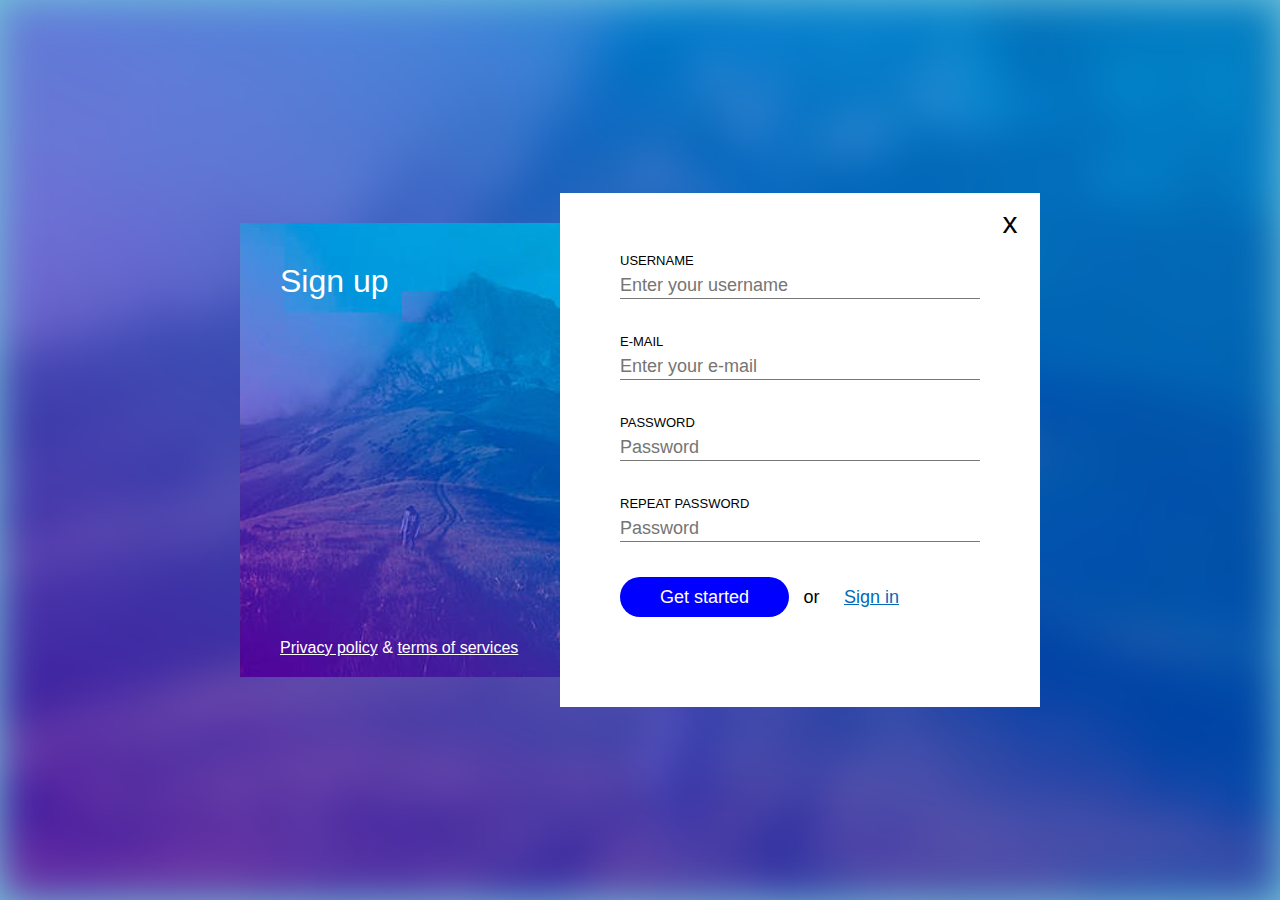
<file: index.html>
<!DOCTYPE html>
<html lang="en">
<head>
    <meta charset="UTF-8">
    <meta name="viewport" content="width=device-width, initial-scale=1.0">
    <title>Sign up</title>
    <!--reset-->
    <link rel="stylesheet" href="./css/reset.css">
    <!--components-->
    <link rel="stylesheet" href="./css/button.css">
    <link rel="stylesheet" href="./css/form.css">
    <!--custom-->
    <link rel="stylesheet" href="./css/custom.css">
</head>
<body>
    <div class="background"></div>
    <main class="container">
        <div class="left-column">
            <h1 class="page-title">Sign up</h1>
            <footer class="bottom-links">
                <a class="link" href="#">Privacy policy</a>
                <span class="text">&amp;</span>
                <a class="link" href="#">terms of services</a>
            </footer>
        </div>
        <div class="right-column">
            <div class="close">x</div>
            <form clas="form">
                <div class="form-row">
                    <label class="label" for="username">Username</label>
                    <input class="input" id="username" type="text" placeholder="Enter your username">
                </div>
                <div class="form-row">
                    <label class="label" for="e-mail">E-mail</label>
                    <input class="input" type="email" placeholder="Enter your e-mail">
                </div>
                <div class="form-row">
                    <label class="label" for="password">Password</label>
                    <input class="input" id="password" type="password" placeholder="Password">
                </div>
                <div class="form-row">
                    <label class="label" for="rpassword">Repeat password</label>
                    <input class="input" id="rpassword" type="password" placeholder="Password">
                </div>
                <div class="form-row">
                    <div class="btn">Get started</div>
                    <span class="text">or</span>
                    <a class="link" href="./login/">Sign in</a>
                </div>
            </form>
        </div>
    </main>
</body>
</html>
</file>
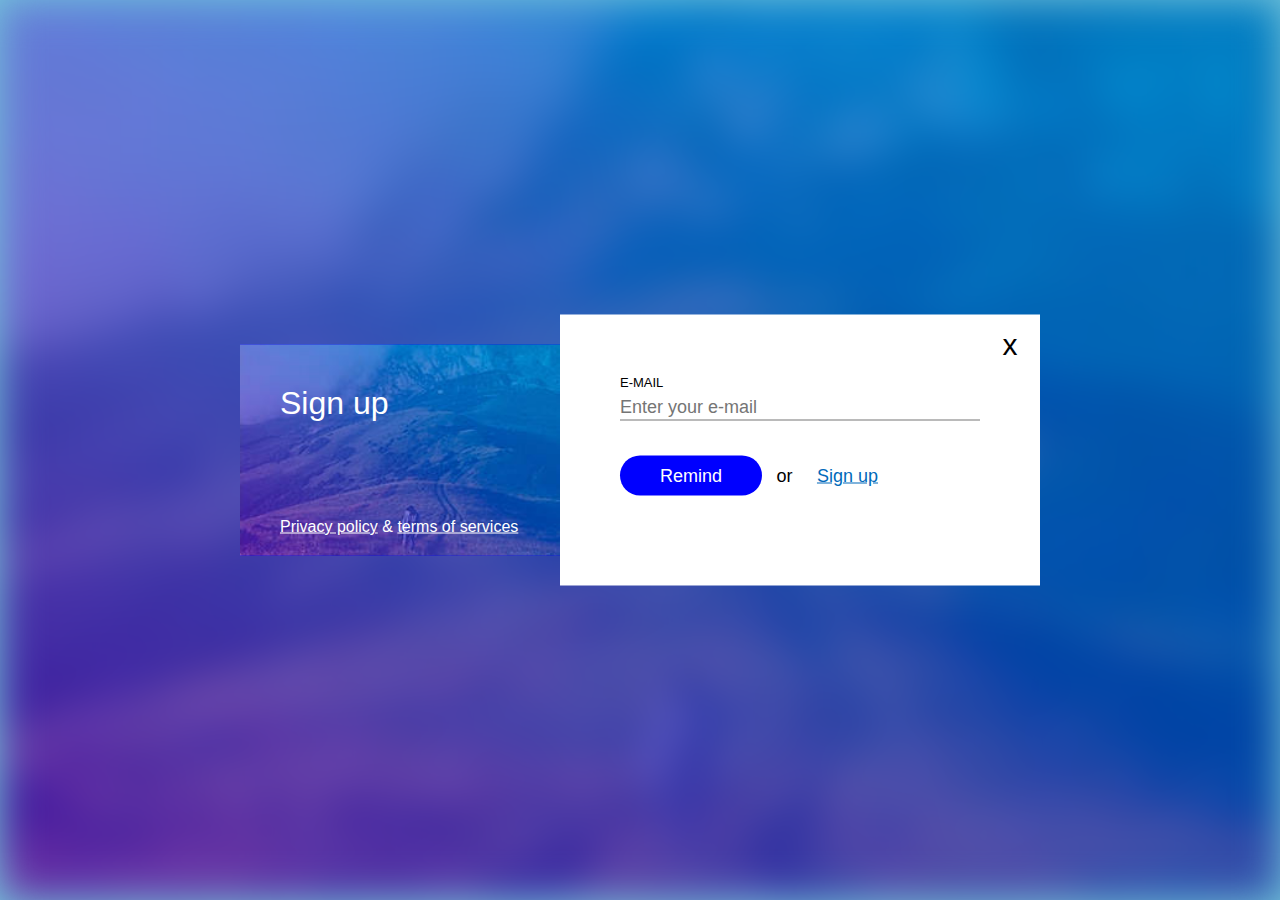
<file: forgot-pasword/index.html>
<!DOCTYPE html>
<html lang="en">
<head>
    <meta charset="UTF-8">
    <meta name="viewport" content="width=device-width, initial-scale=1.0">
    <title>Sign up</title>
    <!--reset-->
    <link rel="stylesheet" href="../css/reset.css">
    <!--components-->
    <link rel="stylesheet" href="../css/button.css">
    <link rel="stylesheet" href="../css/form.css">
    <!--custom-->
    <link rel="stylesheet" href="../css/custom.css">
</head>
<body>
    <div class="background"></div>
    <main class="container">
        <div class="left-column">
            <h1 class="page-title">Sign up</h1>
            <footer class="bottom-links">
                <a class="link" href="#">Privacy policy</a>
                <span class="text">&amp;</span>
                <a class="link" href="#">terms of services</a>
            </footer>
        </div>
        <div class="right-column">
            <div class="close">x</div>
            <form clas="form">
                <div class="form-row">
                <label class="label" for="e-mail">E-mail</label>
                <input class="input" type="email" placeholder="Enter your e-mail">
                </div>
                <div class="form-row">
                    <div class="btn">Remind</div>
                    <span class="text">or</span>
                    <a class="link" href="../">Sign up</a>
                </div>
            </form>
        </div>
    </main>
</body>
</html>
</file>
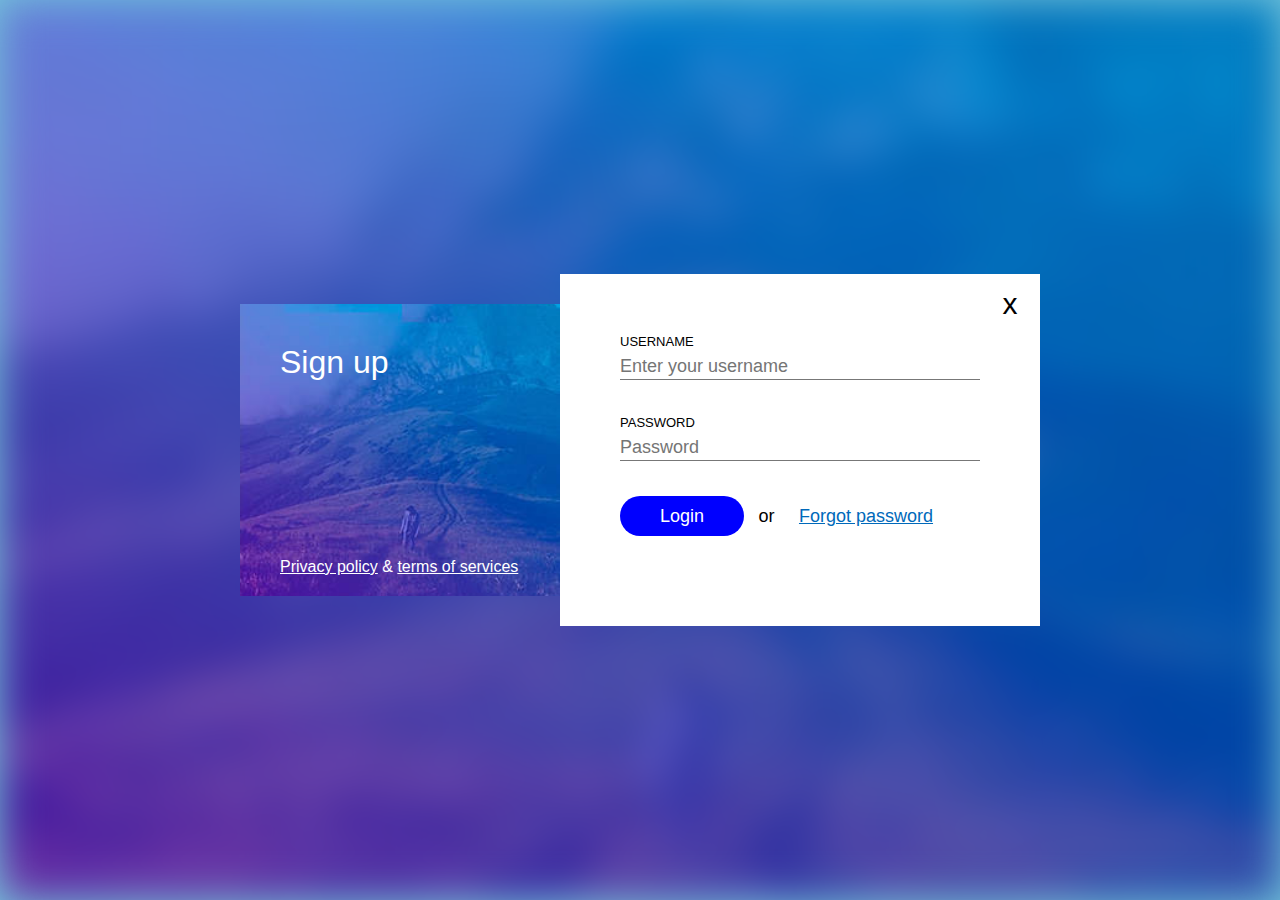
<file: login/index.html>
<!DOCTYPE html>
<html lang="en">
<head>
    <meta charset="UTF-8">
    <meta name="viewport" content="width=device-width, initial-scale=1.0">
    <title>Sign up</title>
    <!--reset-->
    <link rel="stylesheet" href="../css/reset.css">
    <!--components-->
    <link rel="stylesheet" href="../css/button.css">
    <link rel="stylesheet" href="../css/form.css">
    <!--custom-->
    <link rel="stylesheet" href="../css/custom.css">
</head>
<body>
    <div class="background"></div>
    <main class="container">
        <div class="left-column">
            <h1 class="page-title">Sign up</h1>
            <footer class="bottom-links">
                <a class="link" href="#">Privacy policy</a>
                <span class="text">&amp;</span>
                <a class="link" href="#">terms of services</a>
            </footer>
        </div>
        <div class="right-column">
            <div class="close">x</div>
            <form clas="form">
                <div class="form-row">
                    <label class="label" for="username">Username</label>
                    <input class="input" id="username" type="text" placeholder="Enter your username">
                </div>
                <div class="form-row">
                    <label class="label" for="password">Password</label>
                    <input class="input" id="password" type="password" placeholder="Password">
                </div>
                <div class="form-row">
                    <div class="btn">Login</div>
                    <span class="text">or</span>
                    <a class="link" href="../forgot-pasword/">Forgot password</a>
                </div>
            </form>
        </div>
    </main>
</body>
</html>
</file>
<file: css/button.css>
.btn{
    display: inline-block;
    padding: 10px;
    padding-left: 40px;
    padding-right: 40px;
    line-height: 20px;
    font-size: 18px;
    border-radius: 20px;
    background-color: blue;
    color: white;
}
.btn:hover{
    box-shadow: 0 4px 8px #000a;
    cursor: pointer;
}
</file>
<file: css/form.css>
.form{
    display:inline-block;
    width: 100%;
}
    .form-row{
        display:inline-block;
        margin-bottom: 30px;
        width: 100%;
    }
        form-row:last-of-type{
            margin-bottom: 0;
        }
        .label{
            display:inline-block;
            width: 100%;
            margin-bottom: 5px;
            font-size: 13px;
            line-height: 15px;
            text-transform: uppercase;
        }
        .input{
            display: inline-block;
            width: 100%;
            margin-bottom: 5px;
            font-size: 18px;
            line-height: 25px;
            border: none;
            border-bottom: 1px solid #777;
        }
        .input:focus{
            outline: 3px solid #0069BA;
        }
        .form-row > .text{
            display: inline-block;
            padding: 10px;
            line-height: 20px;
            font-size: 18px;
        }
        .form-row > .link{
            display: inline-block;
            padding: 10px;
            line-height: 20px;
            font-size: 18px;
            color: #0069BA;
        }
        .form-row > .link:hover{
            color: red;
        }
</file>
<file: css/custom.css>
body{
    background-color: #74C4DB;
}
    .background{
    height: 100vh;
    background-image: url(../img/kalnas.jpg);
    /*background-repeat: no-repeat; nebūtina, kai yra cover*/
    background-size: cover;
    background-position: center;
    filter: blur(20px);
    }
    .container{
        display: inline-block;
        width: 800px;
        position: absolute;
        /*top: calc((100vh - 460px) /2);
        left: calc((100% - 800px) /2);*/
        top: 50%;
        left: 50%;
        transform: translate(-50%, -50%);
    }
        .left-column{
            display: inline-block;
            width: 40%;
            padding: 40px;
            padding-bottom: 20px;
            background-color: blue;
            background-image: url(../img/kalnas.jpg);
            color: white;
            position: absolute;
            top: 30px;
            bottom: 30px;
            /*background-repeat: no-repeat; nebūtina, kai yra cover*/
            background-size: cover;
            background-position: center;
        }
            .page-title{
                display: inline-block;
                width: 100%;
                font-weight: normal;

            }
            .bottom-links{
                display: inline-block;
                width: 100%;
                position: absolute;
                bottom: 20px;
                left: 40px;
                right: 40px;
            }
                .bottom-links > .link{
                    color: white;
                }
                .bottom-links > .text{
                display: inline-block;
                color: white;
                }
        .right-column{
            display: inline-block;
            width: 60%;
            float: right;
            padding: 60px;
            background: white;
            position: relative;
        }
            .close{
                display: inline-block;
                width: 60px;
                line-height: 60px;
                position: absolute;
                top:0;
                right:0;
                text-align:center;
                font-size: 30px;
            }
@media (max-width: 900px) {
    .container{
        width: 80%;
    }
    .left-column{
        width: 100%;
        position: absolute;
        top: -50px;
        bottom: -50px;
        padding: 0;
    }
    .right-column{
        width: 100%;
        padding: 20px;
    }
    .bottom-links{
        left: 0px;
        right: 0px;
        text-align: center;
    }
    .page-title{
        display: inline-block;
        width: 100%;
        font-weight: normal;
        padding-left: 20px;
    }

}
</file>
